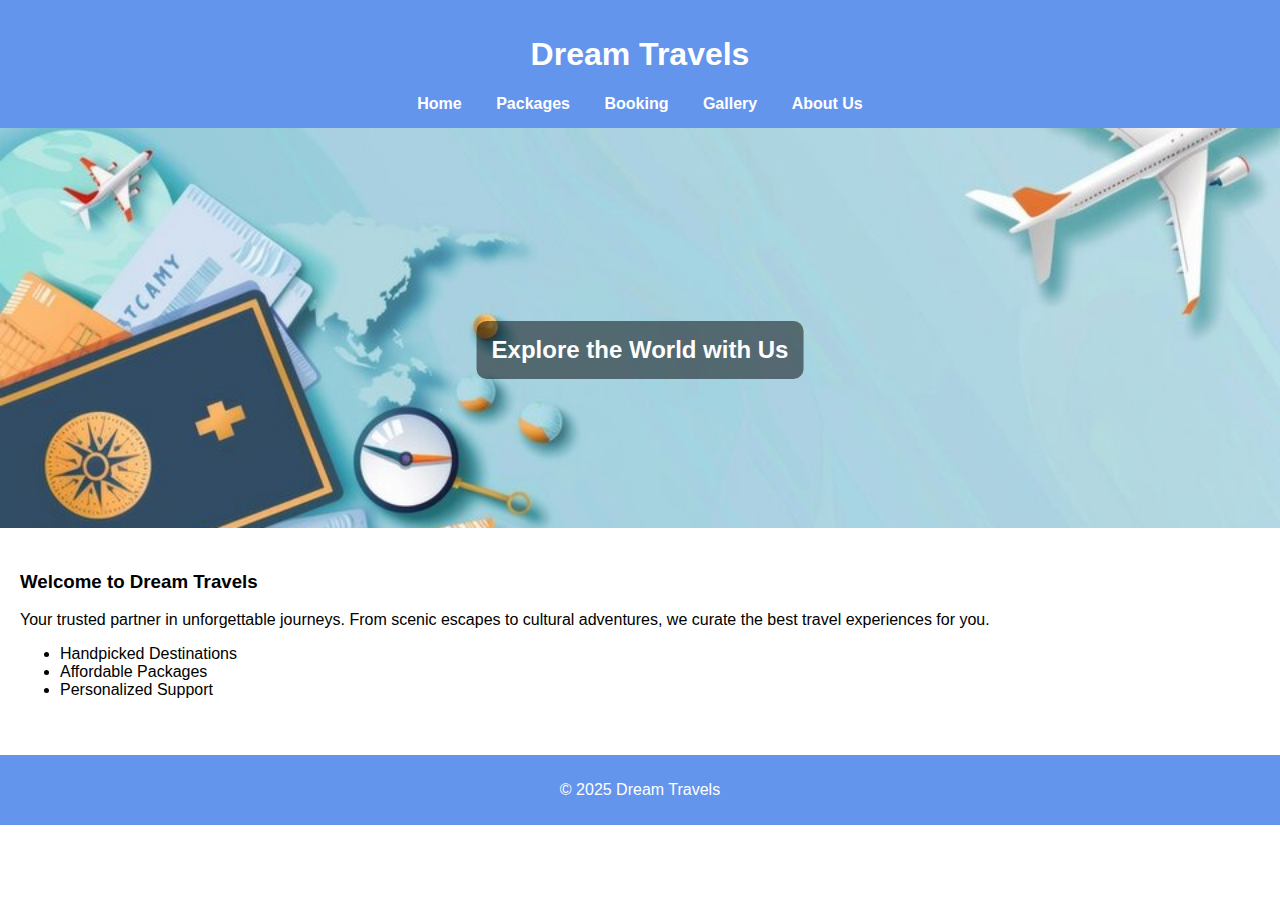
<file: Assignment 2/index.html>
<!DOCTYPE html>
<html lang="en">
<head>
  <meta charset="UTF-8">
  <title>Dream Travels - Home</title>
  <link rel="stylesheet" href="style.css">
</head>
<body>
  <header>
    <h1>Dream Travels</h1>
    <nav>
      <a href="index.html">Home</a>
      <a href="packages.html">Packages</a>
      <a href="booking.html">Booking</a>
      <a href="gallery.html">Gallery</a>
      <a href="about.html">About Us</a>
    </nav>
  </header>

  <section class="banner">
    <img src="banner.jpg" alt="Travel Banner">
    <h2>Explore the World with Us</h2>
  </section>

  <section class="intro">
    <h3>Welcome to Dream Travels</h3>
    <p>Your trusted partner in unforgettable journeys. From scenic escapes to cultural adventures, we curate the best travel experiences for you.</p>
    <ul>
      <li>Handpicked Destinations</li>
      <li>Affordable Packages</li>
      <li>Personalized Support</li>
    </ul>
  </section>

  <footer>
    <p>&copy; 2025 Dream Travels</p>
  </footer>
</body>
</html>
</file>
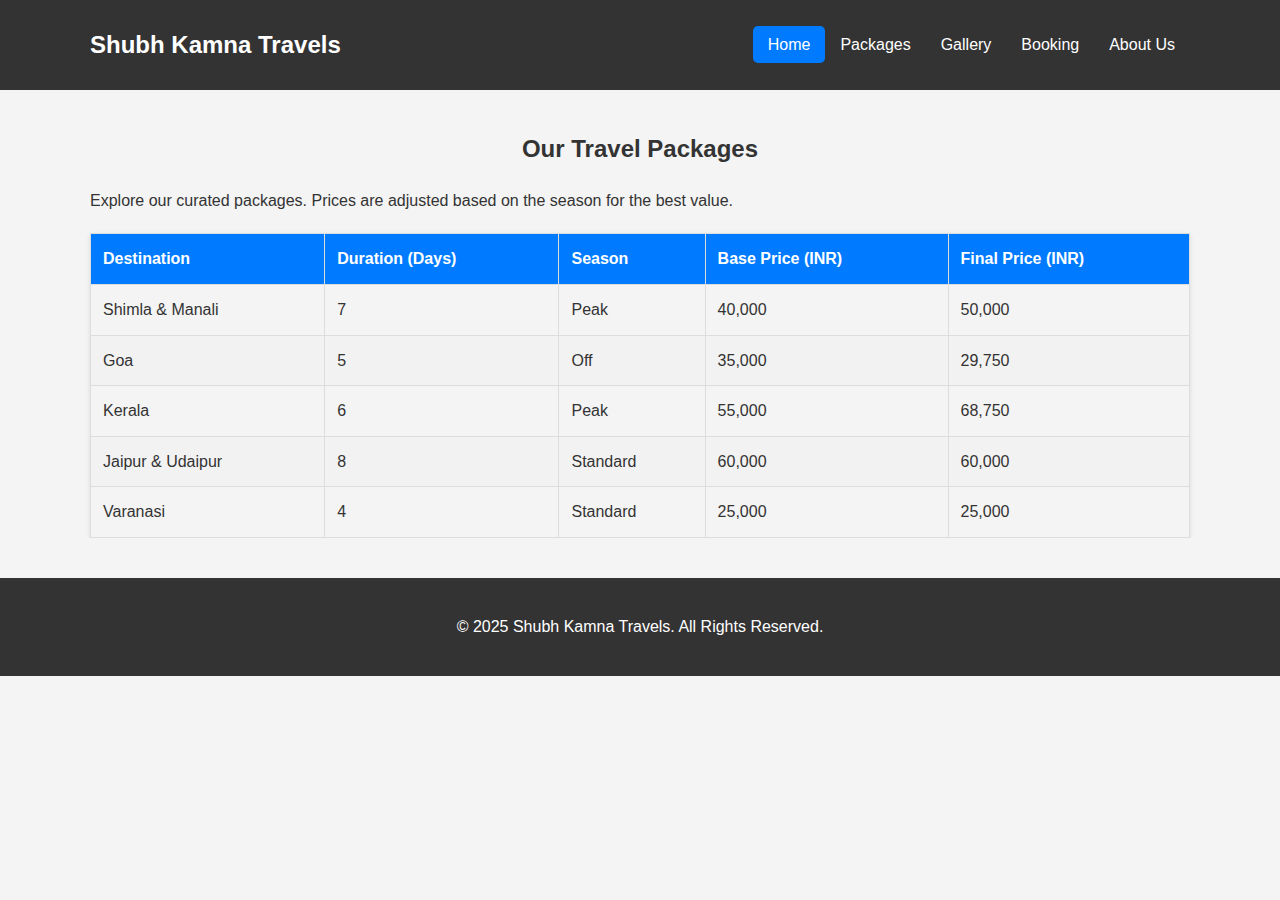
<file: Assignment 6/index.html>
<!DOCTYPE html>
<html lang="en">
<head>
    <meta charset="UTF-8">
    <meta name="viewport" content="width=device-width, initial-scale=1.0">
    <title>Packages - Shubh Kamna Travels</title>
    <link rel="stylesheet" href="style.css">
</head>
<body>

    <header>
        <nav>
            <a href="index.html" class="logo">Shubh Kamna Travels</a>
            <ul>
                <li><a href="index.html">Home</a></li>
                <li><a href="packages.html">Packages</a></li>
                <li><a href="gallery.html">Gallery</a></li>
                <li><a href="booking.html">Booking</a></li>
                <li><a href="about.html">About Us</a></li>
            </ul>
        </nav>
    </header>

    <main>
        <section class="container">
            <h2>Our Travel Packages</h2>
            <p>Explore our curated packages. Prices are adjusted based on the season for the best value.</p>
            
            <table class="packages-table">
                <thead>
                    <tr>
                        <th>Destination</th>
                        <th>Duration (Days)</th>
                        <th>Season</th>
                        <th>Base Price (INR)</th>
                        <th>Final Price (INR)</th>
                    </tr>
                </thead>
                <tbody id="packages-tbody">
                    </tbody>
            </table>
        </section>
    </main>

    <footer>
        <p>&copy; 2025 Shubh Kamna Travels. All Rights Reserved.</p>
    </footer>

    <script src="packages.js"></script>
    <script src="main.js"></script>
</body>
</html>
</file>
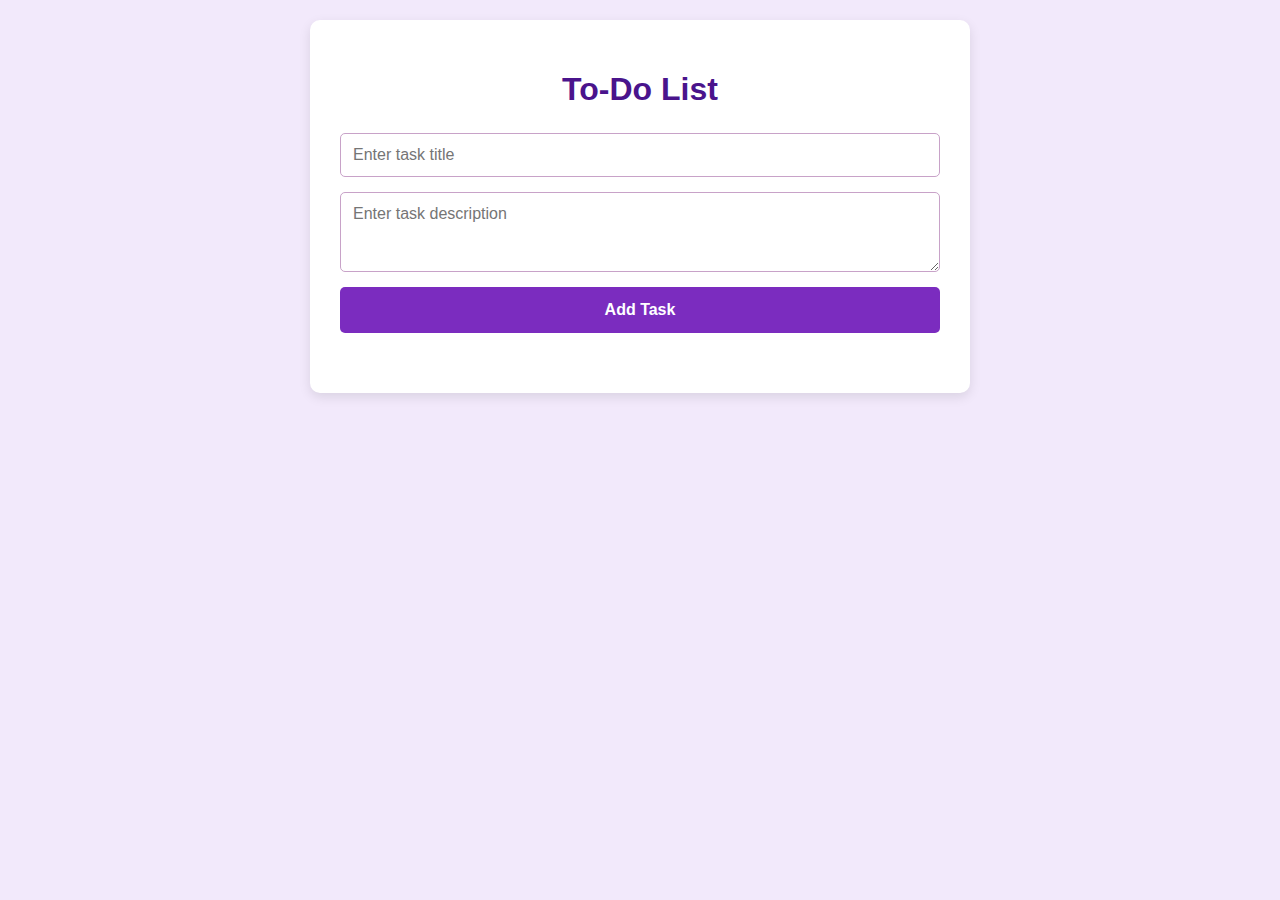
<file: Assignment 7/index.html>
<!DOCTYPE html>
<html lang="en">

<head>
    <meta charset="UTF-8">
    <meta name="viewport" content="width=device-width, initial-scale=1.0">
    <title>To-Do List</title>
    <link rel="stylesheet" href="style.css">
</head>

<body>

    <div class="container">
        <h1>To-Do List</h1>
        <form id="task-form">
            <input type="text" id="task-title" class="styled-input" placeholder="Enter task title" required>
            <textarea id="task-description" class="styled-input" placeholder="Enter task description"></textarea>
            <button type="submit" id="add-task-btn">Add Task</button>
        </form>
        <div id="task-list">
        </div>
    </div>

    <script src="script.js"></script>

</body>

</html>
</file>
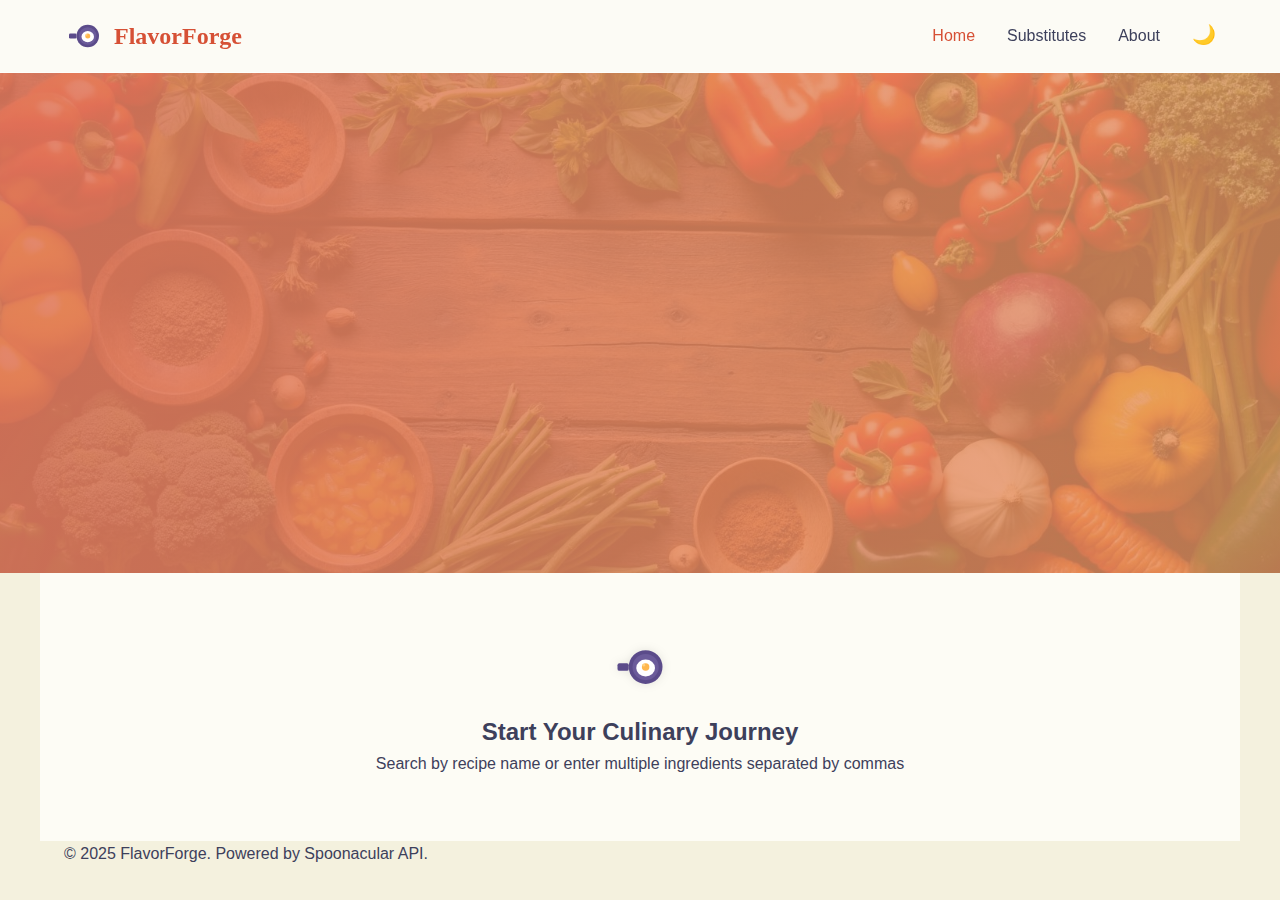
<file: FlavorForge/index.html>
<!DOCTYPE html>
<html lang="en">
<head>
    <meta charset="UTF-8">
    <meta name="viewport" content="width=device-width, initial-scale=1.0">
    <title>FlavorForge | Discover Delicious Recipes</title>
    
    <link rel="icon" type="image/svg+xml" href="assets/logo.svg?v=2">
    <link rel="shortcut icon" href="assets/logo.svg?v=2">
    
    <link rel="stylesheet" href="css/styles.css">
    </head>
<body>
    <header class="glass-header">
        
        <div class="container nav-container">
            <a href="index.html" class="logo">
                <img src="assets/logo.svg" alt="FlavorForge Logo" width="40" height="40">
                <span>FlavorForge</span>
            </a>
            <button class="mobile-toggle" aria-label="Toggle menu">
                <span class="bar"></span>
                <span class="bar"></span>
                <span class="bar"></span>
            </button>
            <nav id="main-nav">
                <ul class="nav-links">
                    <li><a href="index.html" class="active">Home</a></li>
                    <li><a href="substitutes.html">Substitutes</a></li>
                    <li><a href="about.html">About</a></li>
                    <li><button id="theme-toggle" aria-label="Toggle Dark Mode">🌙</button></li>
                </ul>
            </nav>
        </div>
    </header>

    <main id="main-content">
        <section class="hero hero-with-bg-image"> <div class="container hero-content">
                <h1 class="animate-fade-up">Discover Delicious Recipes</h1> <p class="animate-fade-up delay-1">Search thousands of recipes and find your next favorite meal.</p> <div class="search-tabs animate-fade-up delay-2">
                    <button class="tab-btn active" data-target="search-natural">Find Recipe</button>
                    <button class="tab-btn" data-target="search-pantry">By Ingredients</button>
                </div>

                <div class="search-container glass-card animate-fade-up delay-3">
                    <form id="search-natural" class="search-form active" action="search.html" method="GET">
                        <div class="input-group">
                            <input type="text" name="query" placeholder="Search recipes or ingredients (e.g., pasta OR paneer,tomato,onion)" required aria-label="Search recipes"> <button type="submit" class="btn-primary">Search</button>
                        </div>
                    </form>

                    <form id="search-pantry" class="search-form" action="search.html" method="GET">
                        <div class="input-group">
                            <input type="text" name="ingredients" placeholder="tomato, onion, cheese, basil" required aria-label="Enter ingredients separated by commas">
                            <button type="submit" class="btn-primary">Find Meals</button>
                        </div>
                        <small class="hint">Separate ingredients with commas</small>
                    </form>
                </div>
            </div>
            <div class="hero-bg-overlay"></div>
        </section>

        <section class="container favorites-section" id="favorites-preview" style="display:none;">
            <h2>Your Favorites</h2>
            <div class="grid-row" id="fav-grid"></div>
        </section>

        <section class="secondary-hero container text-center">
            <img src="assets/logo.svg" alt="FlavorForge Logo Icon" width="60" height="60" style="margin: 0 auto 1rem auto; display: block; filter: drop-shadow(0 0 5px rgba(0,0,0,0.1));">
            <h2>Start Your Culinary Journey</h2>
            <p>Search by recipe name or enter multiple ingredients separated by commas</p>
        </section>

    </main>

    <footer>
        <div class="container">
            <p>&copy; 2025 FlavorForge. Powered by Spoonacular API.</p>
        </div>
    </footer>

    <script type="module" src="js/config.js"></script>
    <script type="module" src="js/main.js"></script>
</body>
</html>
</file>
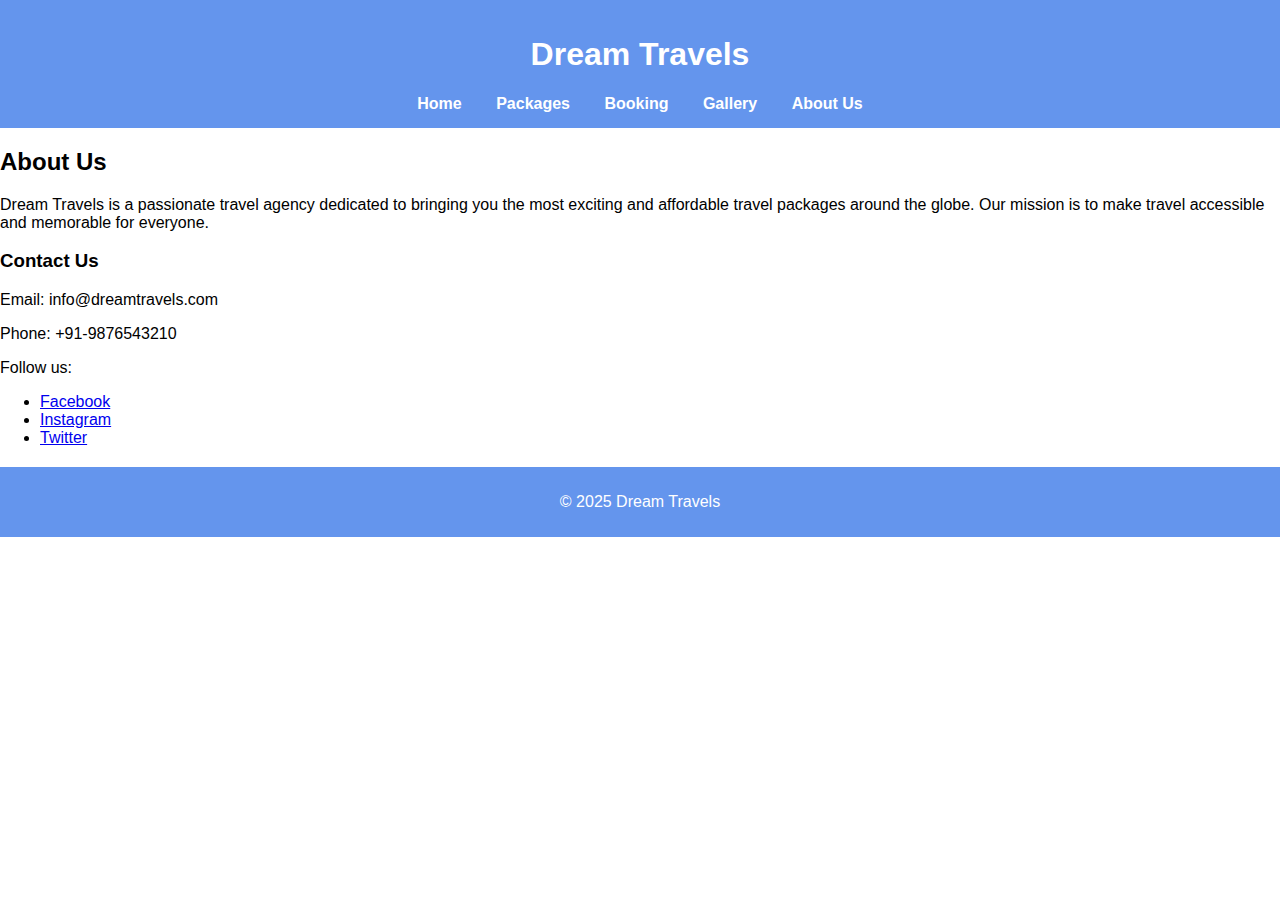
<file: Assignment 2/about.html>
<!DOCTYPE html>
<html lang="en">
<head>
  <meta charset="UTF-8">
  <title>Dream Travels - About Us</title>
  <link rel="stylesheet" href="style.css">
</head>
<body>
  <header>
    <h1>Dream Travels</h1>
    <nav>
      <a href="index.html">Home</a>
      <a href="packages.html">Packages</a>
      <a href="booking.html">Booking</a>
      <a href="gallery.html">Gallery</a>
      <a href="about.html">About Us</a>
    </nav>
  </header>

  <h2>About Us</h2>
  <p>Dream Travels is a passionate travel agency dedicated to bringing you the most exciting and affordable travel packages around the globe. Our mission is to make travel accessible and memorable for everyone.</p>

  <h3>Contact Us</h3>
  <p>Email: info@dreamtravels.com</p>
  <p>Phone: +91-9876543210</p>
  <p>Follow us:</p>
  <ul>
    <li><a href="#">Facebook</a></li>
    <li><a href="#">Instagram</a></li>
    <li><a href="#">Twitter</a></li>
  </ul>

  <footer>
    <p>&copy; 2025 Dream Travels</p>
  </footer>
</body>
</html>
</file>
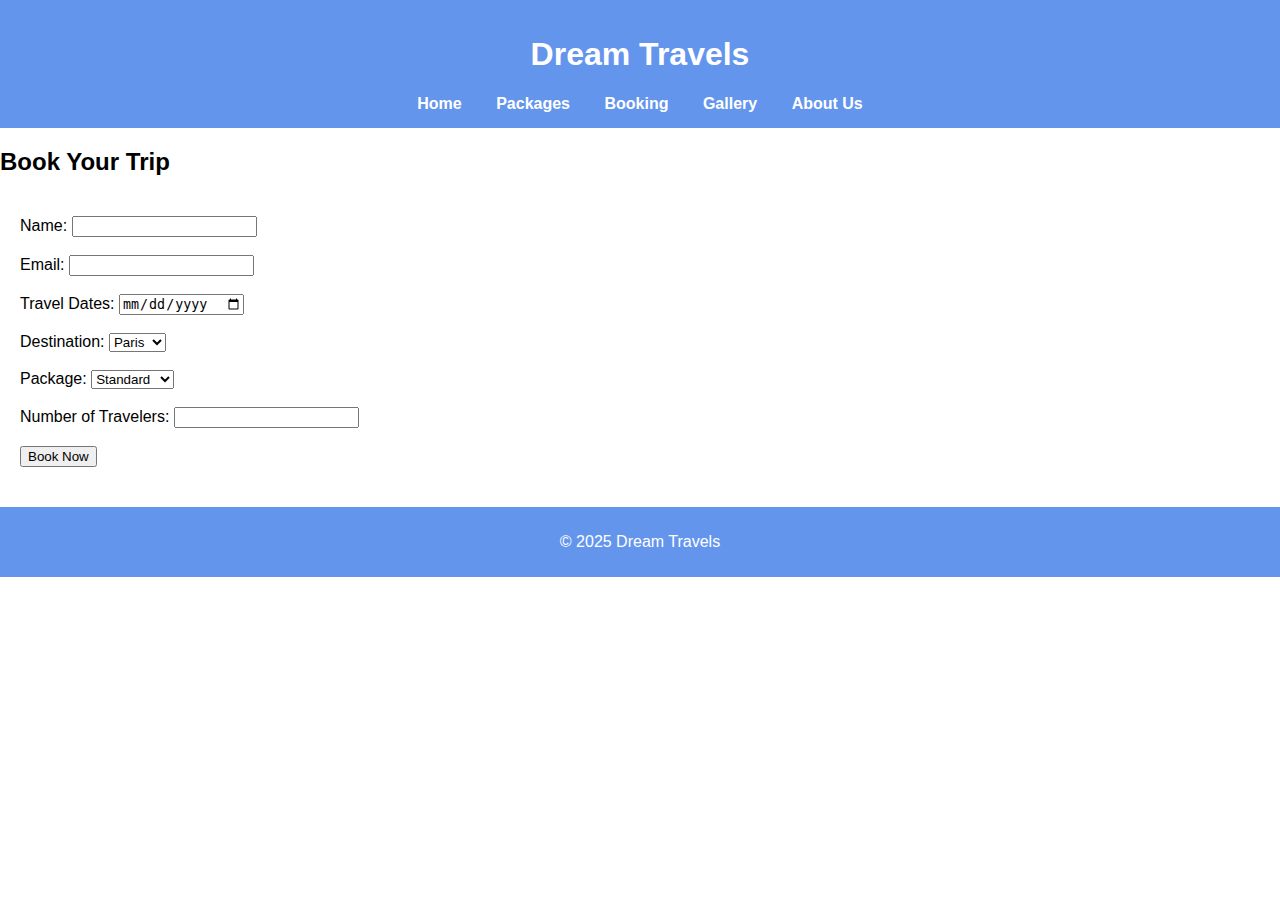
<file: Assignment 2/booking.html>
<!DOCTYPE html>
<html lang="en">
<head>
  <meta charset="UTF-8">
  <title>Dream Travels - Booking</title>
  <link rel="stylesheet" href="style.css">
</head>
<body>
  <header>
    <h1>Dream Travels</h1>
    <nav>
      <a href="index.html">Home</a>
      <a href="packages.html">Packages</a>
      <a href="booking.html">Booking</a>
      <a href="gallery.html">Gallery</a>
      <a href="about.html">About Us</a>
    </nav>
  </header>

  <h2>Book Your Trip</h2>
  <form>
    <label>Name: <input type="text" name="name" required></label><br><br>
    <label>Email: <input type="email" name="email" required></label><br><br>
    <label>Travel Dates: <input type="date" name="date"></label><br><br>
    <label>Destination:
      <select name="destination">
        <option>Paris</option>
        <option>Bali</option>
        <option>Dubai</option>
      </select>
    </label><br><br>
    <label>Package:
      <select name="package">
        <option>Standard</option>
        <option>Luxury</option>
        <option>Adventure</option>
      </select>
    </label><br><br>
    <label>Number of Travelers: <input type="number" name="travelers" min="1"></label><br><br>
    <input type="submit" value="Book Now">
  </form>

  <footer>
    <p>&copy; 2025 Dream Travels</p>
  </footer>
</body>
</html>
</file>
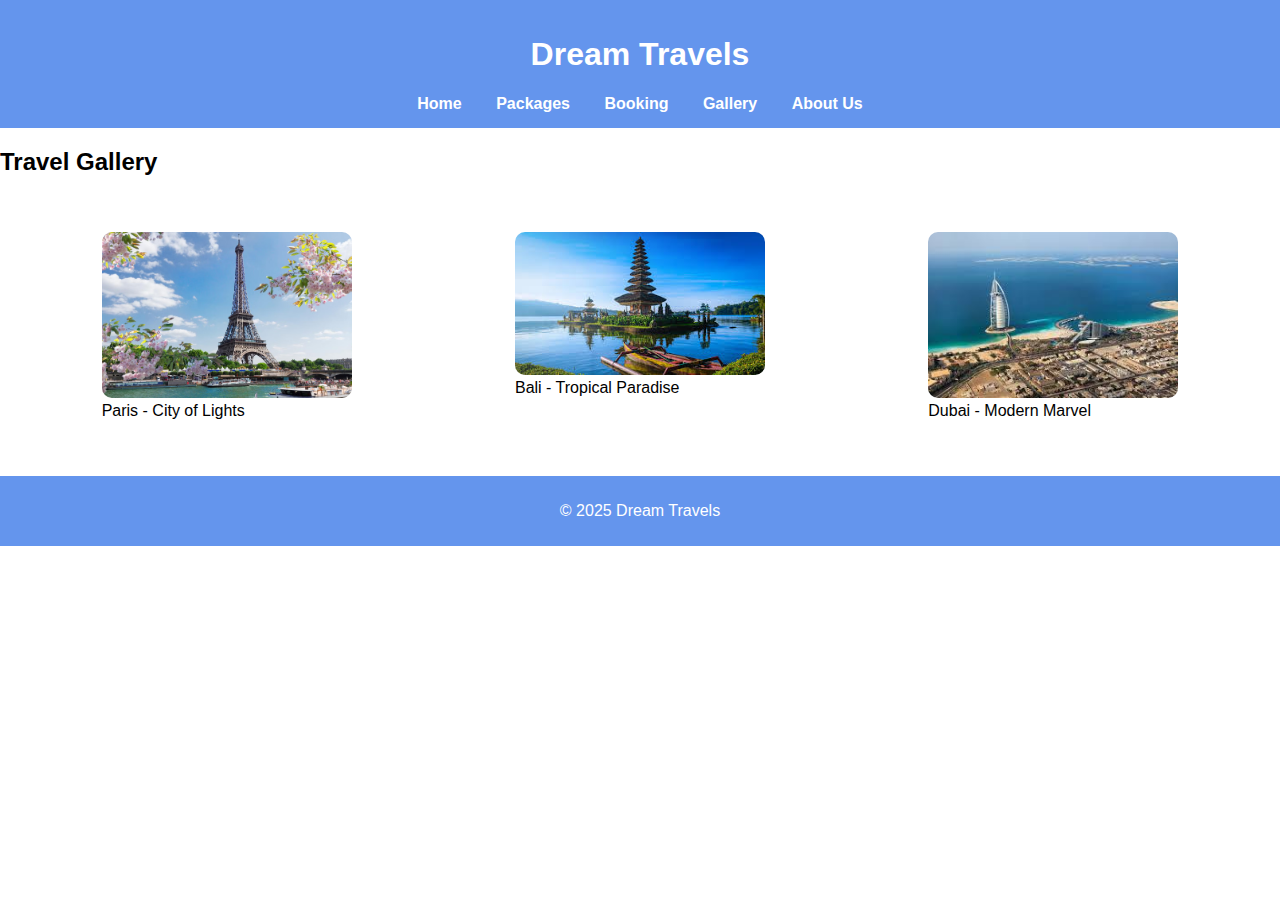
<file: Assignment 2/gallery.html>
<!DOCTYPE html>
<html lang="en">
<head>
  <meta charset="UTF-8">
  <title>Dream Travels - Gallery</title>
  <link rel="stylesheet" href="style.css">
</head>
<body>
  <header>
    <h1>Dream Travels</h1>
    <nav>
      <a href="index.html">Home</a>
      <a href="packages.html">Packages</a>
      <a href="booking.html">Booking</a>
      <a href="gallery.html">Gallery</a>
      <a href="about.html">About Us</a>
    </nav>
  </header>

  <h2>Travel Gallery</h2>
  <div class="gallery">
    <figure>
      <img src="paris.avif" alt="Paris">
      <figcaption>Paris - City of Lights</figcaption>
    </figure>
    <figure>
      <img src="bali.jfif" alt="Bali Beach">
      <figcaption>Bali - Tropical Paradise</figcaption>
    </figure>
    <figure>
      <img src="dubai.jfif" alt="Dubai Skyline">
      <figcaption>Dubai - Modern Marvel</figcaption>
    </figure>
  </div>

  <footer>
    <p>&copy; 2025 Dream Travels</p>
  </footer>
</body>
</html>
</file>
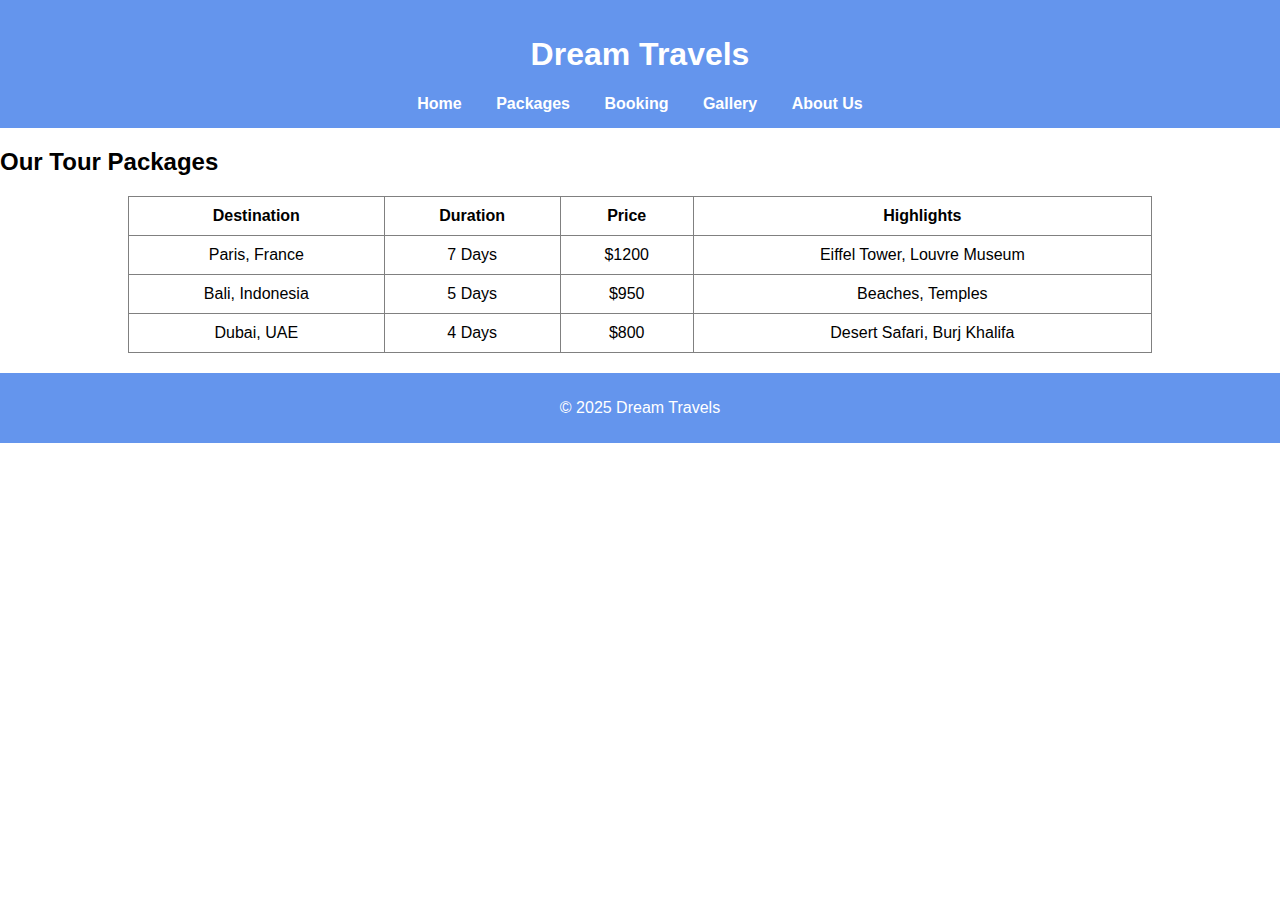
<file: Assignment 2/packages.html>
<!DOCTYPE html>
<html lang="en">
<head>
  <meta charset="UTF-8">
  <title>Dream Travels - Packages</title>
  <link rel="stylesheet" href="style.css">
</head>
<body>
  <header>
    <h1>Dream Travels</h1>
    <nav>
      <a href="index.html">Home</a>
      <a href="packages.html">Packages</a>
      <a href="booking.html">Booking</a>
      <a href="gallery.html">Gallery</a>
      <a href="about.html">About Us</a>
    </nav>
  </header>

  <h2>Our Tour Packages</h2>
  <table border="1">
    <tr>
      <th>Destination</th>
      <th>Duration</th>
      <th>Price</th>
      <th>Highlights</th>
    </tr>
    <tr>
      <td>Paris, France</td>
      <td>7 Days</td>
      <td>$1200</td>
      <td>Eiffel Tower, Louvre Museum</td>
    </tr>
    <tr>
      <td>Bali, Indonesia</td>
      <td>5 Days</td>
      <td>$950</td>
      <td>Beaches, Temples</td>
    </tr>
    <tr>
      <td>Dubai, UAE</td>
      <td>4 Days</td>
      <td>$800</td>
      <td>Desert Safari, Burj Khalifa</td>
    </tr>
  </table>

  <footer>
    <p>&copy; 2025 Dream Travels</p>
  </footer>
</body>
</html>
</file>
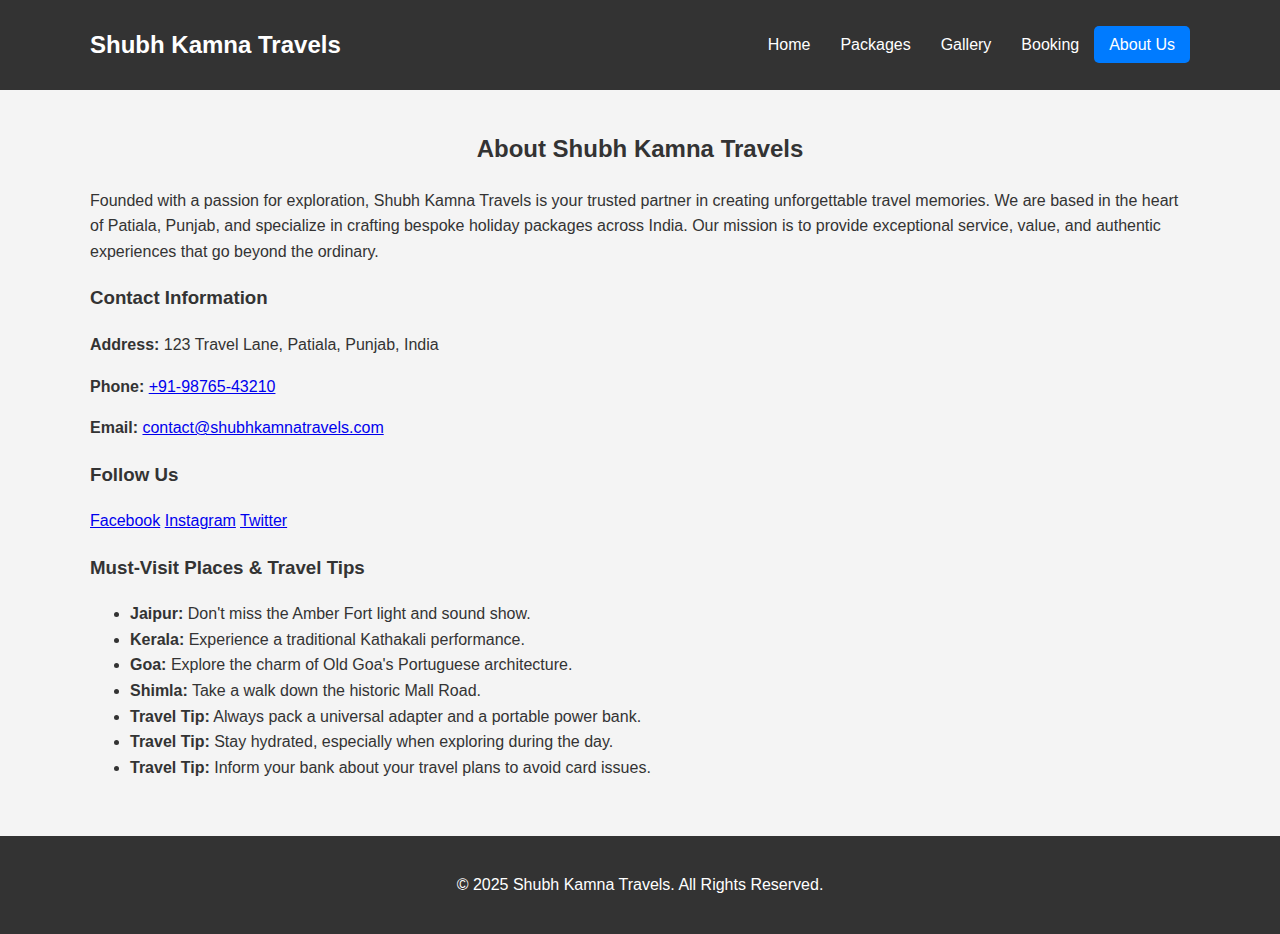
<file: Assignment 6/about.html>
<!DOCTYPE html>
<html lang="en">
<head>
    <meta charset="UTF-8">
    <meta name="viewport" content="width=device-width, initial-scale=1.0">
    <title>About Us - Shubh Kamna Travels</title>
    <link rel="stylesheet" href="style.css">
</head>
<body>

    <header>
        <nav>
            <a href="index.html" class="logo">Shubh Kamna Travels</a>
            <ul>
                <li><a href="index.html">Home</a></li>
                <li><a href="packages.html">Packages</a></li>
                <li><a href="gallery.html">Gallery</a></li>
                <li><a href="booking.html">Booking</a></li>
                <li><a href="about.html" class="active">About Us</a></li>
            </ul>
        </nav>
    </header>

    <main>
        <section class="container about-us-section">
            <div class="about-content">
                <h2>About Shubh Kamna Travels</h2>
                <p>
                    Founded with a passion for exploration, Shubh Kamna Travels is your trusted partner in creating unforgettable travel memories. We are based in the heart of Patiala, Punjab, and specialize in crafting bespoke holiday packages across India. Our mission is to provide exceptional service, value, and authentic experiences that go beyond the ordinary.
                </p>

                <h3>Contact Information</h3>
                <p><strong>Address:</strong> 123 Travel Lane, Patiala, Punjab, India</p>
                <p><strong>Phone:</strong> <a href="tel:+919876543210">+91-98765-43210</a></p>
                <p><strong>Email:</strong> <a href="mailto:contact@shubhkamnatravels.com">contact@shubhkamnatravels.com</a></p>

                <h3>Follow Us</h3>
                <div class="social-links">
                    <a href="#" target="_blank">Facebook</a>
                    <a href="#" target="_blank">Instagram</a>
                    <a href="#" target="_blank">Twitter</a>
                </div>
            </div>
            
            <div class="travel-tips">
                <h3>Must-Visit Places & Travel Tips</h3>
                <ul>
                    <li><strong>Jaipur:</strong> Don't miss the Amber Fort light and sound show.</li>
                    <li><strong>Kerala:</strong> Experience a traditional Kathakali performance.</li>
                    <li><strong>Goa:</strong> Explore the charm of Old Goa's Portuguese architecture.</li>
                    <li><strong>Shimla:</strong> Take a walk down the historic Mall Road.</li>
                    <li><strong>Travel Tip:</strong> Always pack a universal adapter and a portable power bank.</li>
                    <li><strong>Travel Tip:</strong> Stay hydrated, especially when exploring during the day.</li>
                    <li><strong>Travel Tip:</strong> Inform your bank about your travel plans to avoid card issues.</li>
                </ul>
            </div>
        </section>
    </main>

    <footer>
        <p>&copy; 2025 Shubh Kamna Travels. All Rights Reserved.</p>
    </footer>

</body>
</html>
</file>
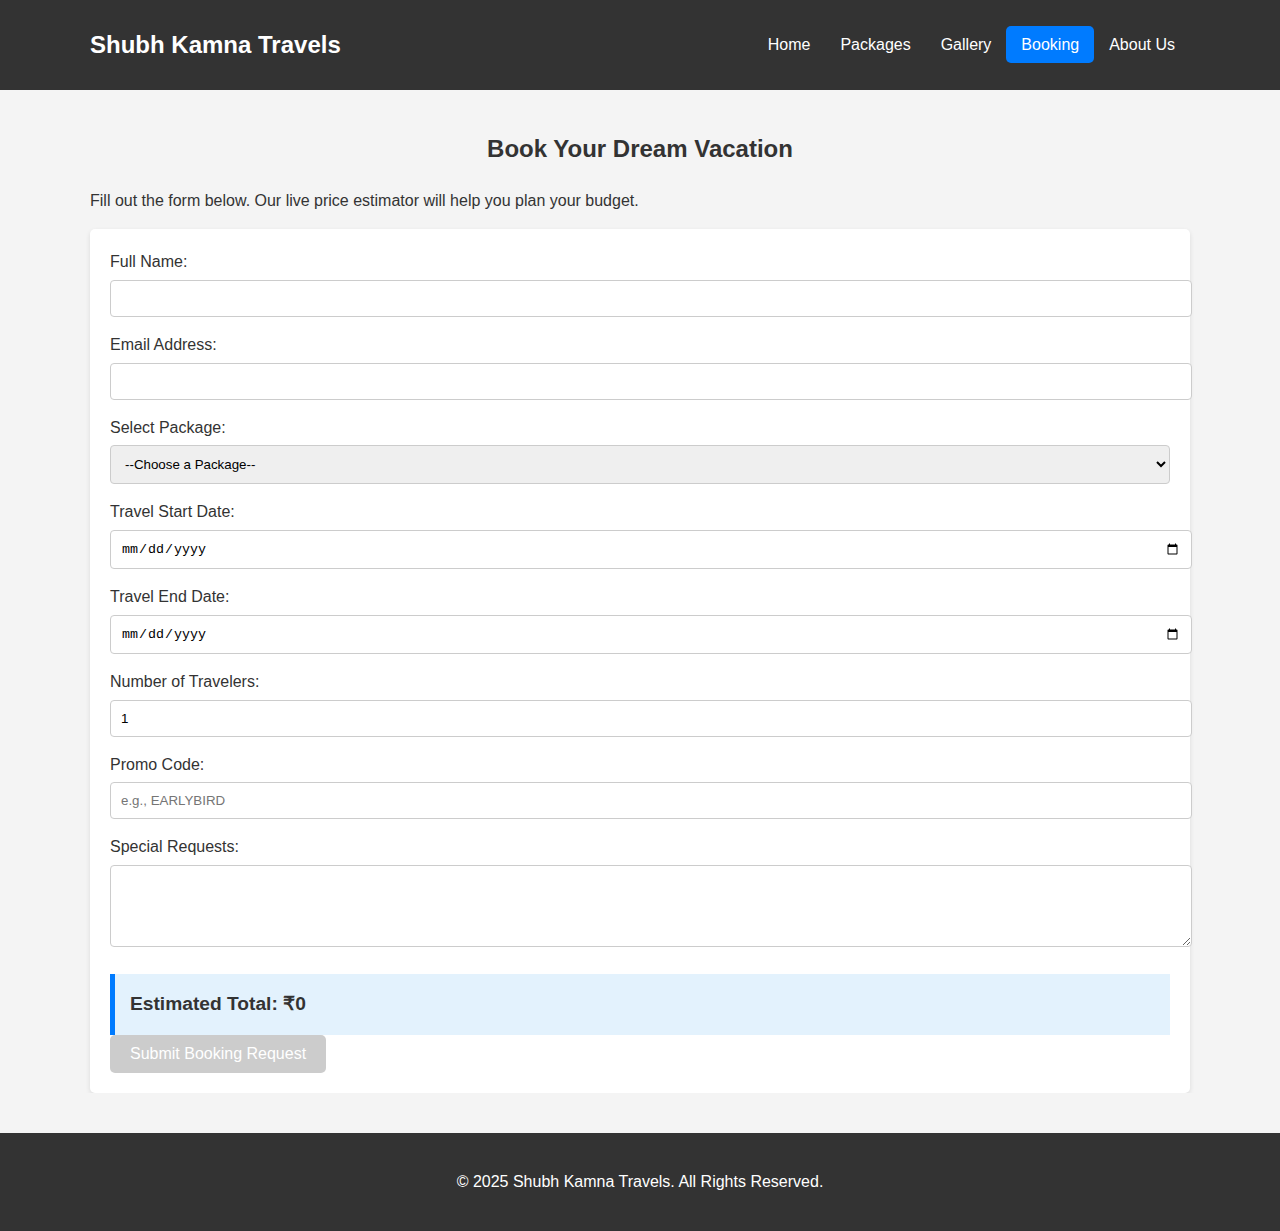
<file: Assignment 6/booking.html>
<!DOCTYPE html>
<html lang="en">
<head>
    <meta charset="UTF-8">
    <meta name="viewport" content="width=device-width, initial-scale=1.0">
    <title>Booking - Shubh Kamna Travels</title>
    <link rel="stylesheet" href="style.css">
</head>
<body>

    <header>
        <nav>
            <a href="index.html" class="logo">Shubh Kamna Travels</a>
            <ul>
                <li><a href="index.html">Home</a></li>
                <li><a href="packages.html">Packages</a></li>
                <li><a href="gallery.html">Gallery</a></li>
                <li><a href="booking.html">Booking</a></li>
                <li><a href="about.html">About Us</a></li>
            </ul>
        </nav>
    </header>

    <main>
        <section class="container">
            <h2>Book Your Dream Vacation</h2>
            <p>Fill out the form below. Our live price estimator will help you plan your budget.</p>
            
            <form class="booking-form" novalidate>
                <div class="form-group">
                    <label for="name">Full Name:</label>
                    <input type="text" id="name" name="name" required>
                </div>
                
                <div class="form-group">
                    <label for="email">Email Address:</label>
                    <input type="email" id="email" name="email" required>
                </div>
                
                <div class="form-group">
                    <label for="package">Select Package:</label>
                    <select id="package" name="package" required>
                        <option value="">--Choose a Package--</option>
                        <option value="4500">Himalayan Bliss (₹4,500/night)</option>
                        <option value="6000">Coastal Dreams (₹6,000/night)</option>
                        <option value="5500">Backwater Magic (₹5,500/night)</option>
                        <option value="5000">Royal Rajasthan (₹5,000/night)</option>
                    </select>
                </div>

                <div class="form-group">
                    <label for="start-date">Travel Start Date:</label>
                    <input type="date" id="start-date" name="start-date" required>
                </div>

                <div class="form-group">
                    <label for="end-date">Travel End Date:</label>
                    <input type="date" id="end-date" name="end-date" required>
                </div>
                
                <div class="form-group">
                    <label for="travelers">Number of Travelers:</label>
                    <input type="number" id="travelers" name="travelers" min="1" value="1" required>
                </div>

                <div class="form-group">
                    <label for="promo-code">Promo Code:</label>
                    <input type="text" id="promo-code" name="promo-code" placeholder="e.g., EARLYBIRD">
                </div>
                
                <div class="form-group">
                    <label for="requests">Special Requests:</label>
                    <textarea id="requests" name="requests" rows="4"></textarea>
                </div>

                <div id="price-estimator">
                    Estimated Total: ₹0
                </div>
                
                <button type="submit" id="submit-btn" class="btn" disabled>Submit Booking Request</button>
            </form>
        </section>
    </main>

    <footer>
        <p>&copy; 2025 Shubh Kamna Travels. All Rights Reserved.</p>
    </footer>

    <script src="booking.js"></script>
    <script src="main.js"></script>
</body>
</html>
</file>
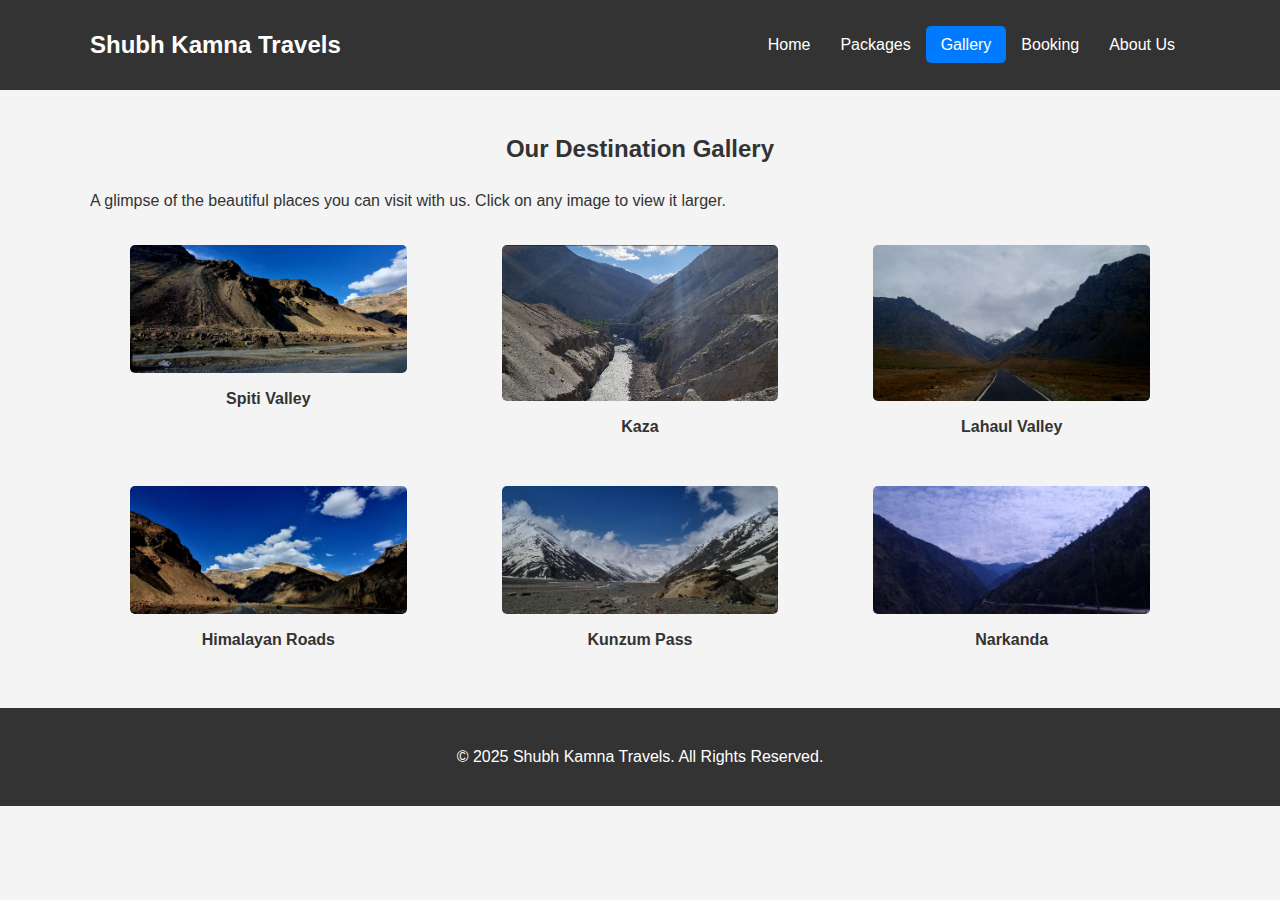
<file: Assignment 6/gallery.html>
<!DOCTYPE html>
<html lang="en">
<head>
    <meta charset="UTF-8">
    <meta name="viewport" content="width=device-width, initial-scale=1.0">
    <title>Gallery - Shubh Kamna Travels</title>
    <link rel="stylesheet" href="style.css">
</head>
<body>

    <header>
        <nav>
            <a href="index.html" class="logo">Shubh Kamna Travels</a>
            <ul>
                <li><a href="index.html">Home</a></li>
                <li><a href="packages.html">Packages</a></li>
                <li><a href="gallery.html">Gallery</a></li>
                <li><a href="booking.html">Booking</a></li>
                <li><a href="about.html">About Us</a></li>
            </ul>
        </nav>
    </header>

    <main>
        <section class="container">
            <h2>Our Destination Gallery</h2>
            <p>A glimpse of the beautiful places you can visit with us. Click on any image to view it larger.</p>
            
            <div class="gallery-grid">
                <figure class="gallery-item">
                    <img src="IMG-20250827-WA0005.jpg" alt="Spiti Valley" data-large="IMG-20250827-WA0005.jpg" data-caption="A serene road through Spiti Valley">
                    <figcaption>Spiti Valley</figcaption>
                </figure>
                <figure class="gallery-item">
                    <img src="IMG-20250827-WA0010.jpg" alt="Kaza" data-large="IMG-20250827-WA0010.jpg" data-caption="River flowing through the Kaza valley">
                    <figcaption>Kaza</figcaption>
                </figure>
                <figure class="gallery-item">
                    <img src="IMG-20250821-WA0005.jpg" alt="Lahaul Valley" data-large="IMG-20250821-WA0005.jpg" data-caption="Snow-capped peaks in Lahaul Valley">
                    <figcaption>Lahaul Valley</figcaption>
                </figure>
                <figure class="gallery-item">
                    <img src="IMG-20250827-WA0009.jpg" alt="Himalayan Road" data-large="IMG-20250827-WA0009.jpg" data-caption="Scenic drive in the Himalayas">
                    <figcaption>Himalayan Roads</figcaption>
                </figure>
                <figure class="gallery-item">
                    <img src="IMG-20250827-WA0006.jpg" alt="Kunzum Pass" data-large="IMG-20250827-WA0006.jpg" data-caption="The majestic Kunzum Pass in winter">
                    <figcaption>Kunzum Pass</figcaption>
                </figure>
                <figure class="gallery-item">
                    <img src="IMG-20250827-WA0008.jpg" alt="Narkanda" data-large="IMG-20250827-WA0008.jpg" data-caption="Lush green mountains of Narkanda">
                    <figcaption>Narkanda</figcaption>
                </figure>
            </div>
        </section>
    </main>
    
    <div id="galleryModal" class="modal">
        <span class="modal-close">&times;</span>
        <img class="modal-content" id="modalImage">
        <div id="modalCaption" class="modal-caption"></div>
    </div>

    <footer>
        <p>&copy; 2025 Shubh Kamna Travels. All Rights Reserved.</p>
    </footer>

    <script src="gallery.js"></script>
    <script src="main.js"></script>
</body>
</html>
</file>
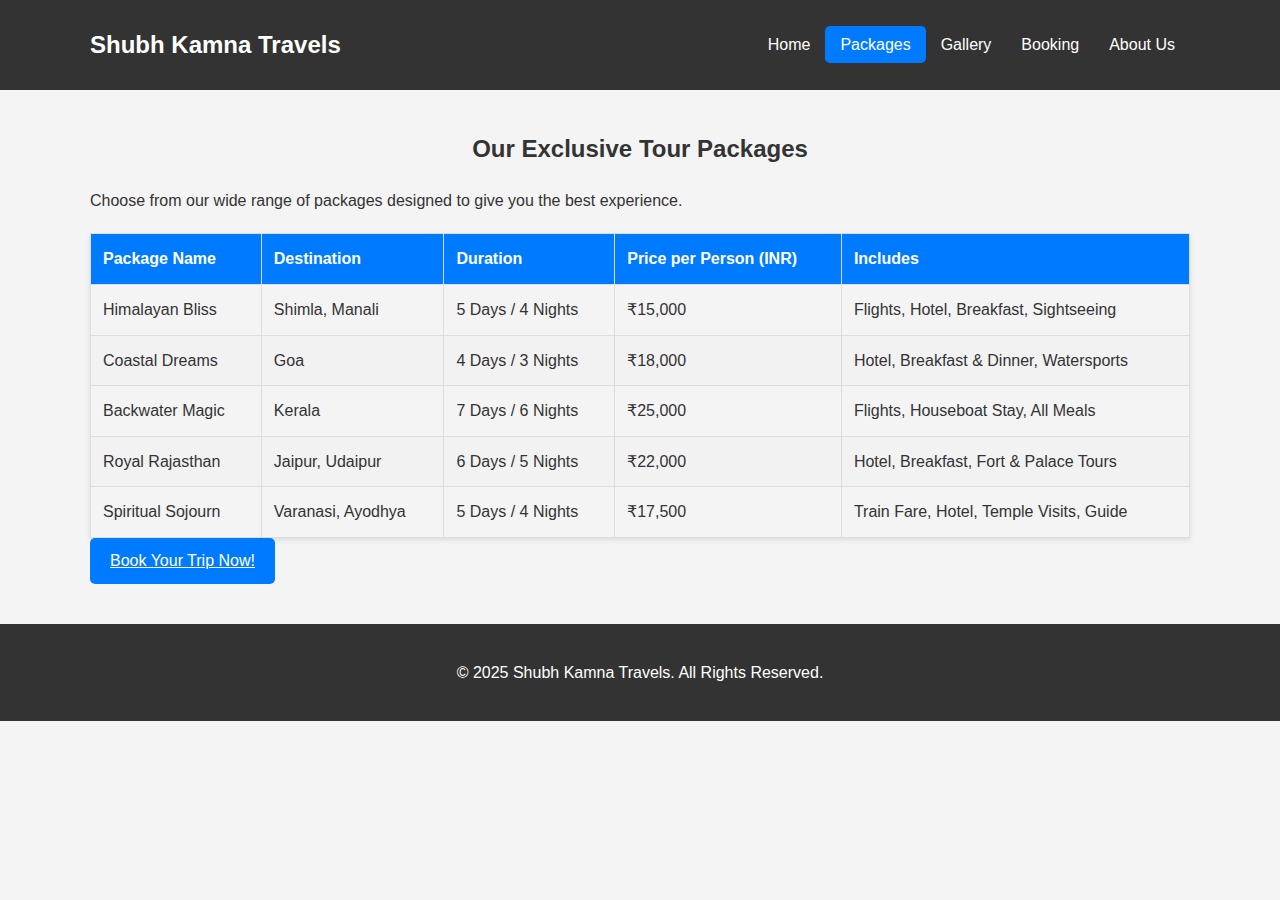
<file: Assignment 6/packages.html>
<!DOCTYPE html>
<html lang="en">
<head>
    <meta charset="UTF-8">
    <meta name="viewport" content="width=device-width, initial-scale=1.0">
    <title>Tour Packages - Shubh Kamna Travels</title>
    <link rel="stylesheet" href="style.css">
</head>
<body>

    <header>
        <nav>
            <a href="index.html" class="logo">Shubh Kamna Travels</a>
            <ul>
                <li><a href="index.html">Home</a></li>
                <li><a href="packages.html" class="active">Packages</a></li>
                <li><a href="gallery.html">Gallery</a></li>
                <li><a href="booking.html">Booking</a></li>
                <li><a href="about.html">About Us</a></li>
            </ul>
        </nav>
    </header>

    <main>
        <section class="container">
            <h2>Our Exclusive Tour Packages</h2>
            <p>Choose from our wide range of packages designed to give you the best experience.</p>
            
            <table class="packages-table">
                <thead>
                    <tr>
                        <th>Package Name</th>
                        <th>Destination</th>
                        <th>Duration</th>
                        <th>Price per Person (INR)</th>
                        <th>Includes</th>
                    </tr>
                </thead>
                <tbody>
                    <tr>
                        <td>Himalayan Bliss</td>
                        <td>Shimla, Manali</td>
                        <td>5 Days / 4 Nights</td>
                        <td>₹15,000</td>
                        <td>Flights, Hotel, Breakfast, Sightseeing</td>
                    </tr>
                    <tr>
                        <td>Coastal Dreams</td>
                        <td>Goa</td>
                        <td>4 Days / 3 Nights</td>
                        <td>₹18,000</td>
                        <td>Hotel, Breakfast & Dinner, Watersports</td>
                    </tr>
                    <tr>
                        <td>Backwater Magic</td>
                        <td>Kerala</td>
                        <td>7 Days / 6 Nights</td>
                        <td>₹25,000</td>
                        <td>Flights, Houseboat Stay, All Meals</td>
                    </tr>
                    <tr>
                        <td>Royal Rajasthan</td>
                        <td>Jaipur, Udaipur</td>
                        <td>6 Days / 5 Nights</td>
                        <td>₹22,000</td>
                        <td>Hotel, Breakfast, Fort & Palace Tours</td>
                    </tr>
                     <tr>
                        <td>Spiritual Sojourn</td>
                        <td>Varanasi, Ayodhya</td>
                        <td>5 Days / 4 Nights</td>
                        <td>₹17,500</td>
                        <td>Train Fare, Hotel, Temple Visits, Guide</td>
                    </tr>
                </tbody>
            </table>
            
            <div class="cta-center">
                <a href="booking.html" class="btn">Book Your Trip Now!</a>
            </div>
        </section>
    </main>

    <footer>
        <p>&copy; 2025 Shubh Kamna Travels. All Rights Reserved.</p>
    </footer>

</body>
</html>
</file>
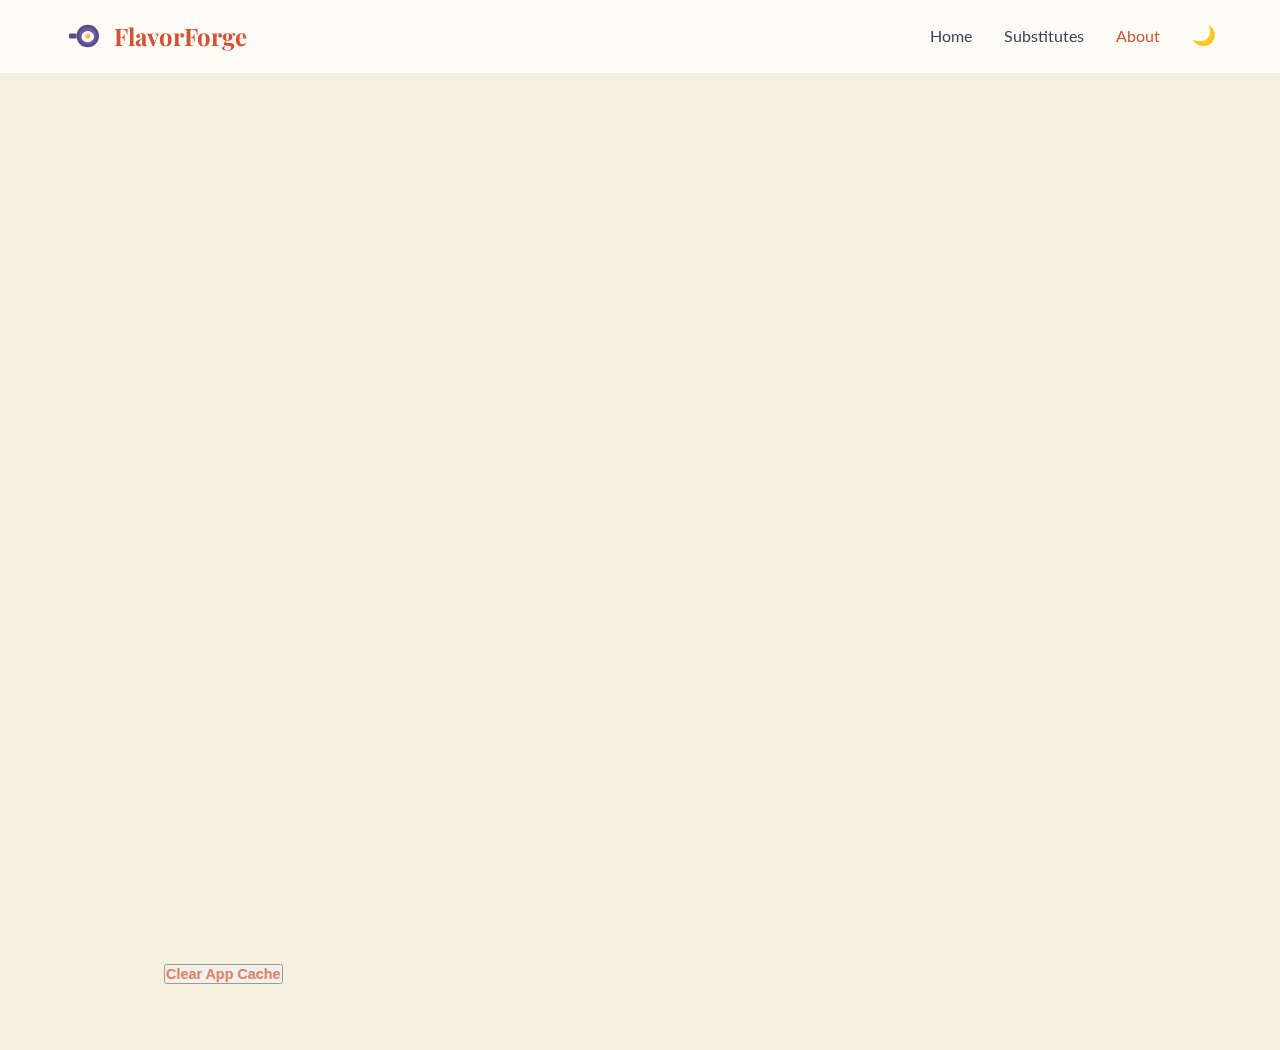
<file: FlavorForge/about.html>
<!DOCTYPE html>
<html lang="en">
<head>
    <meta charset="UTF-8">
    <meta name="viewport" content="width=device-width, initial-scale=1.0">
    <title>About | FlavorForge</title>
    <link rel="stylesheet" href="css/styles.css">
    <link rel="icon" type="image/svg+xml" href="assets/logo.svg?v=3">
    <link rel="shortcut icon" href="assets/logo.svg?v=3">
    <link href="https://fonts.googleapis.com/css2?family=Playfair+Display:wght@600;700&family=Lato:wght@400;700&display=swap" rel="stylesheet">
</head>
<body>
    <header class="glass-header">
        <div class="container nav-container">
            <a href="index.html" class="logo">
                <img src="assets/logo.svg" alt="FlavorForge Logo">
                <span>FlavorForge</span>
            </a>
            <nav>
                <ul class="nav-links">
                    <li><a href="index.html">Home</a></li>
                    <li><a href="substitutes.html">Substitutes</a></li>
                    <li><a href="about.html" class="active">About</a></li>
                    <li><button id="theme-toggle">🌙</button></li>
                </ul>
            </nav>
        </div>
    </header>

    <main id="main-content">
        <section class="about-hero">
            <h1 class="animate-fade-up">About FlavorForge</h1>
            <p class="animate-fade-up delay-1">Your ultimate companion for discovering delicious recipes</p>
        </section>

        <section class="container about-container">
            
            <div class="glass-card about-card animate-fade-up delay-2">
                <h2>What is FlavorForge?</h2>
                <p>FlavorForge is a modern, user-friendly web application designed to help you discover amazing recipes based on ingredients you have or dishes you're craving. Whether you're a seasoned chef or just starting your culinary journey, FlavorForge makes it easy to find the perfect recipe.</p>
                <p style="margin-top: 1rem;">Built with modern web technologies and powered by the comprehensive Spoonacular API, we provide access to thousands of recipes with detailed instructions, ingredient lists, and nutritional information.</p>
            </div>

            <div class="glass-card about-card animate-fade-up delay-3">
                <h2>Key Features</h2>
                <div class="features-grid">
                    <div class="feature-item">
                        <span class="check-icon">✓</span>
                        <span>Ingredient-based recipe search</span>
                    </div>
                    <div class="feature-item">
                        <span class="check-icon">✓</span>
                        <span>Multi-ingredient search support</span>
                    </div>
                    <div class="feature-item">
                        <span class="check-icon">✓</span>
                        <span>Dark mode toggle</span>
                    </div>
                    <div class="feature-item">
                        <span class="check-icon">✓</span>
                        <span>Responsive design for all devices</span>
                    </div>
                    <div class="feature-item">
                        <span class="check-icon">✓</span>
                        <span>Save favorite recipes</span>
                    </div>
                    <div class="feature-item">
                        <span class="check-icon">✓</span>
                        <span>Detailed cooking instructions</span>
                    </div>
                    <div class="feature-item">
                        <span class="check-icon">✓</span>
                        <span>Nutrition information</span>
                    </div>
                    <div class="feature-item">
                        <span class="check-icon">✓</span>
                        <span>Powered by Spoonacular API</span>
                    </div>
                </div>
            </div>

            <div class="text-center" style="margin-top: 2rem; opacity: 0.7;">
                <button id="clear-cache-btn" class="btn-text" style="font-size: 0.9rem;">Clear App Cache</button>
                <span id="cache-msg" style="margin-left: 10px; font-size: 0.9rem;"></span>
            </div>

        </section>
    </main>

    <script type="module" src="js/config.js"></script>
    <script type="module" src="js/main.js"></script>
    <script>
        // Inline script for the cache button
        document.getElementById('clear-cache-btn').addEventListener('click', () => {
            localStorage.clear();
            document.getElementById('cache-msg').textContent = "Cache cleared!";
            setTimeout(() => document.getElementById('cache-msg').textContent = "", 2000);
        });
    </script>
</body>
</html>
</file>
<file: Assignment 2/style.css>
body {
  font-family: Arial, sans-serif;
  margin: 0;
  padding: 0;
}

header {
  background: cornflowerblue;
  color: white;
  padding: 15px;
  text-align: center;
}

nav a {
  color: white;
  margin: 0 15px;
  text-decoration: none;
  font-weight: bold;
}

nav a:hover {
  text-decoration: underline;
}

.banner {
  position: relative;
  text-align: center;
  color: white;
}

.banner img {
  width: 100%;
  height: 400px;
  object-fit: cover;
}

.banner h2 {
  position: absolute;
  top: 50%;
  left: 50%;
  transform: translate(-50%, -50%);
  background: rgba(0,0,0,0.5);
  padding: 15px;
  border-radius: 10px;
}

.intro, .gallery, table, form {
  padding: 20px;
}

table {
  width: 80%;
  margin: auto;
  border-collapse: collapse;
}

table th, table td {
  padding: 10px;
  text-align: center;
}

.gallery {
  display: flex;
  justify-content: space-around;
}

.gallery img {
  width: 250px;
  border-radius: 10px;
}

footer {
  background: cornflowerblue;
  color: white;
  text-align: center;
  padding: 10px;
  margin-top: 20px;
}
</file>
<file: Assignment 6/style.css>
/* General Body Styles */
body {
    font-family: Arial, sans-serif;
    margin: 0;
    line-height: 1.6;
    background-color: #f4f4f4;
    color: #333;
}

.container {
    max-width: 1100px;
    margin: auto;
    overflow: auto;
    padding: 0 20px;
}

/* Header and Navigation */
header {
    background: #333;
    color: #fff;
    padding: 1rem 0;
    position: sticky;
    top: 0;
    z-index: 1000;
}

nav {
    display: flex;
    justify-content: space-between;
    align-items: center;
    max-width: 1100px;
    margin: auto;
    padding: 0 20px;
}

nav .logo {
    color: #fff;
    text-decoration: none;
    font-size: 1.5rem;
    font-weight: bold;
}

nav ul {
    list-style: none;
    display: flex;
    padding: 0;
}

nav ul li a {
    color: #fff;
    text-decoration: none;
    padding: 10px 15px;
    transition: background-color 0.3s;
}

nav ul li a:hover {
    background-color: #555;
    border-radius: 5px;
}

/* Style for the active navigation link, applied by JavaScript */
nav ul li a.active {
    background-color: #007BFF;
    color: #fff;
    border-radius: 5px;
}

/* Main Content */
main {
    padding: 20px 0;
}

h2 {
    text-align: center;
    margin-bottom: 20px;
}

/* Packages Table */
.packages-table {
    width: 100%;
    border-collapse: collapse;
    margin-top: 20px;
    box-shadow: 0 2px 5px rgba(0,0,0,0.1);
}

.packages-table th, .packages-table td {
    border: 1px solid #ddd;
    padding: 12px;
    text-align: left;
}

.packages-table th {
    background-color: #007BFF;
    color: white;
}

.packages-table tbody tr:nth-child(even) {
    background-color: #f2f2f2;
}

/* Booking Form & Price Estimator */
.booking-form {
    background: #fff;
    padding: 20px;
    border-radius: 5px;
    box-shadow: 0 2px 5px rgba(0,0,0,0.1);
}

.form-group {
    margin-bottom: 15px;
}

.form-group label {
    display: block;
    margin-bottom: 5px;
}

.form-group input, .form-group select, .form-group textarea {
    width: 100%;
    padding: 10px;
    border: 1px solid #ccc;
    border-radius: 4px;
}

.btn {
    display: inline-block;
    background: #007BFF;
    color: #fff;
    padding: 10px 20px;
    border: none;
    cursor: pointer;
    border-radius: 5px;
    font-size: 1rem;
}

.btn:disabled {
    background: #ccc;
    cursor: not-allowed;
}

#price-estimator {
    margin-top: 20px;
    padding: 15px;
    background-color: #e3f2fd;
    border-left: 5px solid #007BFF;
    font-size: 1.2rem;
    font-weight: bold;
}

/* Gallery and Modal */
.gallery-grid {
    display: grid;
    grid-template-columns: repeat(auto-fit, minmax(300px, 1fr));
    gap: 15px;
}

.gallery-item img {
    width: 100%;
    height: auto;
    border-radius: 5px;
    cursor: pointer;
    transition: transform 0.3s, box-shadow 0.3s;
}

.gallery-item img:hover {
    transform: scale(1.05);
    box-shadow: 0 5px 15px rgba(0,0,0,0.2);
}

.gallery-item figcaption {
    text-align: center;
    font-weight: bold;
    margin-top: 5px;
}

/* Modal styles (hidden by default) */
.modal {
    display: none; /* Changed by JS */
    position: fixed;
    z-index: 2000;
    left: 0;
    top: 0;
    width: 100%;
    height: 100%;
    overflow: auto;
    background-color: rgba(0,0,0,0.85);
}

.modal-content {
    margin: 5% auto;
    display: block;
    max-width: 80%;
    max-height: 80vh;
}

.modal-caption {
    margin: auto;
    display: block;
    width: 80%;
    max-width: 700px;
    text-align: center;
    color: #ccc;
    padding: 10px 0;
    font-size: 1.2rem;
}

.modal-close {
    position: absolute;
    top: 15px;
    right: 35px;
    color: #f1f1f1;
    font-size: 40px;
    font-weight: bold;
    transition: 0.3s;
    cursor: pointer;
}

.modal-close:hover,
.modal-close:focus {
    color: #bbb;
}

/* Footer */
footer {
    text-align: center;
    padding: 20px;
    background: #333;
    color: #fff;
    margin-top: 20px;
}
</file>
<file: Assignment 7/style.css>
body {
  font-family: -apple-system, BlinkMacSystemFont, "Segoe UI", Roboto, Helvetica,
    Arial, sans-serif;
  background-color: #f2e9fb; 
  margin: 0;
  padding: 20px;
  display: flex;
  justify-content: center;
}

.container {
  width: 100%;
  max-width: 600px;
  background-color: #ffffff; 
  padding: 30px;
  border-radius: 10px;
  box-shadow: 0 4px 12px rgba(0, 0, 0, 0.1);
}

h1 {
  text-align: center;
  color: #4a148c; 
  margin-bottom: 25px;
}

#task-form {
  display: flex;
  flex-direction: column;
  gap: 15px;
  margin-bottom: 30px;
}

.styled-input {
  width: 100%;
  padding: 12px;
  border: 1px solid #c8a2c8; 
  border-radius: 5px;
  font-size: 16px;
  box-sizing: border-box;
  font-family: inherit;
}

textarea.styled-input {
  resize: vertical;
  min-height: 80px;
}

#add-task-btn {
  background-color: #7b2cbf; 
  color: white;
  border: none;
  padding: 14px;
  border-radius: 5px;
  cursor: pointer;
  font-size: 16px;
  font-weight: bold;
  transition: background-color 0.2s;
}

#add-task-btn:hover {
  background-color: #5a189a; 
}

.task {
  background-color: #f6f0fa; 
  padding: 20px;
  border: 1px solid #e0c3fc; 
  border-radius: 8px;
  margin-bottom: 15px;
  display: flex;
  flex-direction: column;
  gap: 10px;
}

.task-content h3,
.task-content p {
  margin: 0;
  word-wrap: break-word;
}

.task-content h3 {
  font-size: 1.2em;
  color: #4a148c;
}

.task-content p {
  color: #6a4c93;
  line-height: 1.5;
}

.completed {
  text-decoration: line-through;
  color: #a78ccf !important;
}

.task-actions {
  display: flex;
  gap: 10px;
  margin-top: 15px;
}

.task-actions button {
  border: none;
  padding: 8px 12px;
  border-radius: 5px;
  cursor: pointer;
  font-size: 14px;
  transition: opacity 0.2s;
}

.task-actions button:hover {
  opacity: 0.85;
}

.complete-btn {
  background-color: #5bc0be; 
  color: white;
}

.edit-btn {
  background-color: #ffd166; 
  color: #333;
}

.delete-btn {
  background-color: #ef476f; 
  color: white;
}
</file>
<file: FlavorForge/css/styles.css>
:root {
    --color-primary: #d65035;      
    --color-primary-dark: #a43f2e; 
    
   
    --hero-bg: url('../assets/hero-bg.jpg'); 
    --color-bg: #F4F1DE;           
    --color-bg-alt: #FDFCF5;
    --color-secondary: #F2CC8F;    
    --color-accent: #81B29A;       
    --color-text: #3D405B;         
    --color-text-light: #6d6f7c;
    --color-white: #ffffff;
    
   
    --glass-bg: rgba(255, 255, 255, 0.7);
    --glass-border: rgba(255, 255, 255, 0.6);
    --glass-shadow: 0 8px 32px 0 rgba(31, 38, 135, 0.1);
    --radius-sm: 8px;
    --radius-md: 14px;
    --radius-lg: 24px;
    --container-width: 1200px;
    --font-display: 'Playfair Display', serif;
    --font-body: 'Lato', sans-serif;
}

[data-theme="dark"] {
    --color-bg: #2b2d42;
    --color-bg-alt: #232536;
    --color-text: #edf2f4;
    --color-text-light: #b0b3c6;
    --glass-bg: rgba(30, 30, 40, 0.7);
    --glass-border: rgba(255, 255, 255, 0.1);
    --glass-shadow: 0 8px 32px 0 rgba(0, 0, 0, 0.3);
}

* { box-sizing: border-box; margin: 0; padding: 0; }

body {
    font-family: var(--font-body);
    background-color: var(--color-bg);
    color: var(--color-text);
    line-height: 1.6;
    transition: background-color 0.3s ease, color 0.3s ease;
}

img { max-width: 100%; height: auto; display: block; }
a { text-decoration: none; color: inherit; }

.container {
    max-width: var(--container-width);
    margin: 0 auto;
    padding: 0 1.5rem;
}
.hidden { display: none !important; }

.btn-primary {
    background-color: var(--color-primary);
    color: white;
    border: none;
    padding: 0.8rem 1.5rem;
    border-radius: var(--radius-sm);
    font-weight: 700;
    cursor: pointer;
    transition: transform 0.2s, background-color 0.2s;
}
.btn-primary:hover {
    background-color: var(--color-primary-dark);
    transform: translateY(-2px);
}
.btn-outline {
    background: transparent;
    border: 2px solid var(--color-primary);
    color: var(--color-primary);
    padding: 0.6rem 1.2rem;
    border-radius: var(--radius-sm);
    cursor: pointer;
}
.btn-text {
    color: var(--color-primary);
    font-weight: bold;
}

.glass-card {
    background: var(--glass-bg);
    backdrop-filter: blur(12px);
    -webkit-backdrop-filter: blur(12px);
    border: 1px solid var(--glass-border);
    border-radius: var(--radius-md);
    box-shadow: var(--glass-shadow);
    padding: 2rem;
}


.glass-header {
    position: sticky;
    top: 0;
    z-index: 100;
    background: var(--glass-bg);
    backdrop-filter: blur(10px);
    border-bottom: 1px solid var(--glass-border);
    padding: 1rem 0;
}
.nav-container {
    display: flex;
    justify-content: space-between;
    align-items: center;
}
.logo {
    display: flex;
    align-items: center;
    gap: 10px;          
    text-decoration: none;
    flex-shrink: 0;     
    padding: 0;         
}

.logo img {
    width: 40px !important;  
    height: 40px !important; 
    object-fit: contain;     
    display: block;          
}

.logo span {
    font-family: var(--font-display);
    font-weight: 700;
    font-size: 1.5rem;
    color: var(--color-primary);
    white-space: nowrap;     
    line-height: 1;          
}
.nav-links {
    display: flex;
    gap: 2rem;
    list-style: none;
    align-items: center;
}
.nav-links a:hover,
.nav-links a.active {
    color: var(--color-primary);
}
#theme-toggle {
    background: none;
    border: none;
    font-size: 1.2rem;
    cursor: pointer;
}


.hero {
    
    background-image: 
        linear-gradient(to right, rgba(224, 122, 95, 0.9), rgba(230, 150, 100, 0.8)), 
        var(--hero-bg);
    
    background-size: cover;
    background-position: center;
    background-repeat: no-repeat;
    min-height: 500px; 
    
    display: flex;
    align-items: center;
    justify-content: center;
    position: relative;
    text-align: center;
    color: var(--color-white);
    padding: 2rem 1rem; 
}

.hero-content {
    position: relative;
    z-index: 2;
    max-width: 800px;
    width: 100%;
}

.hero h1 {
    font-family: var(--font-display);
    font-size: 3.5rem;
    margin-bottom: 1rem;
    color: var(--color-white);
    text-shadow: 0 4px 10px rgba(0,0,0,0.5); 
}

.hero p {
    font-size: 1.25rem;
    margin-bottom: 2rem;
    text-shadow: 0 2px 5px rgba(0,0,0,0.5);
    color: #f0f0f0;
}

.search-tabs {
    display: flex;
    justify-content: center;
    gap: 1rem;
    margin-bottom: 1rem;
}
.tab-btn {
    background: rgba(0,0,0,0.5);
    border: 1px solid rgba(255,255,255,0.3);
    padding: 0.6rem 1.5rem;
    font-size: 1rem;
    color: white;
    cursor: pointer;
    border-radius: 30px;
    backdrop-filter: blur(4px);
    transition: all 0.3s ease;
}
.tab-btn.active {
    background: var(--color-primary);
    border-color: var(--color-primary);
    font-weight: bold;
}

.search-container {
    background: rgba(255, 255, 255, 0.15);
    backdrop-filter: blur(15px);
    border: 1px solid rgba(255, 255, 255, 0.3);
    padding: 2rem;
    border-radius: var(--radius-lg);
}

.search-form { display: none; }
.search-form.active { display: block; }

.input-group {
    display: flex;
    gap: 0.5rem;
}
.input-group input {
    flex: 1;
    padding: 1.2rem;
    border: none;
    border-radius: var(--radius-sm);
    font-size: 1rem;
    background: rgba(255,255,255,0.95);
    box-shadow: 0 4px 6px rgba(0,0,0,0.1);
}
.hint {
    display: block;
    margin-top: 0.5rem;
    font-size: 0.9rem;
    color: rgba(255,255,255,0.8);
}

.secondary-hero {
    padding: 4rem 1.5rem;
    background: var(--color-bg-alt);
    text-align: center;
}

/*RESULTS & RECIPES */
.page-content { padding-top: 2rem; padding-bottom: 4rem; }
.results-header {
    display: flex;
    justify-content: space-between;
    align-items: center;
    margin-bottom: 2rem;
}
.recipe-grid {
    display: grid;
    grid-template-columns: repeat(auto-fill, minmax(300px, 1fr));
    gap: 2rem;
}

/* Recipe Card */
.recipe-card {
    background: var(--glass-bg);
    border-radius: var(--radius-md);
    overflow: hidden;
    box-shadow: var(--glass-shadow);
    transition: transform 0.3s ease;
    border: 1px solid var(--glass-border);
    display: flex;
    flex-direction: column;
}
.recipe-card:hover { transform: translateY(-5px); }

.card-img-wrapper {
    height: 200px;
    overflow: hidden;
    background: #ddd;
}
.card-img-wrapper img {
    width: 100%;
    height: 100%;
    object-fit: cover;
    transition: transform 0.5s;
}
.recipe-card:hover img { transform: scale(1.05); }

.card-content { padding: 1.5rem; flex: 1; display: flex; flex-direction: column; }
.card-title {
    font-family: var(--font-display);
    font-size: 1.25rem;
    margin-bottom: 0.5rem;
    color: var(--color-text);
}
.card-meta {
    font-size: 0.85rem;
    color: var(--color-text-light);
    margin-bottom: 1rem;
    display: flex;
    gap: 1rem;
}
.chip-container { margin-top: auto; padding-top: 1rem; display: flex; flex-wrap: wrap; gap: 0.5rem; }
.chip {
    font-size: 0.75rem;
    padding: 0.25rem 0.5rem;
    border-radius: 12px;
}
.chip.used { background: var(--color-accent); color: white; }
.chip.missing { background: var(--color-primary); color: white; }

/* Recipe Details Page */
.recipe-detail {
    background: var(--glass-bg);
    border-radius: var(--radius-lg);
    overflow: hidden;
    box-shadow: var(--glass-shadow);
}
.detail-hero {
    height: 400px;
    width: 100%;
    object-fit: cover;
}
.detail-content { padding: 2rem; }
.detail-header { margin-bottom: 2rem; border-bottom: 1px solid var(--glass-border); padding-bottom: 1rem; }
.detail-title { font-family: var(--font-display); font-size: 2.5rem; margin-bottom: 0.5rem; }
.detail-stats { display: flex; gap: 2rem; color: var(--color-text-light); }

.detail-grid {
    display: grid;
    grid-template-columns: 1fr 2fr;
    gap: 3rem;
}
.ingredient-list { list-style: none; margin-top: 1rem; }
.ingredient-list li {
    padding: 0.5rem 0;
    border-bottom: 1px solid rgba(0,0,0,0.05);
    display: flex;
    align-items: center;
    gap: 0.5rem;
}
.steps-list { list-style: none; counter-reset: step; }
.steps-list li {
    position: relative;
    padding-left: 3rem;
    margin-bottom: 1.5rem;
}
.steps-list li::before {
    counter-increment: step;
    content: counter(step);
    position: absolute;
    left: 0;
    top: 0;
    width: 2rem;
    height: 2rem;
    background: var(--color-secondary);
    color: var(--color-text);
    border-radius: 50%;
    text-align: center;
    line-height: 2rem;
    font-weight: bold;
}

/* SUBSTITUTES PAGE STYLING*/

.substitute-hero {
    padding: 4rem 0 2rem;
    text-align: center;
    background: radial-gradient(circle at center, rgba(242, 204, 143, 0.2) 0%, transparent 70%);
}

.sub-header-content h1 {
    font-family: var(--font-display);
    font-size: 3rem;
    color: var(--color-primary);
    margin-bottom: 0.5rem;
}

.sub-header-content p {
    color: var(--color-text-light);
    font-size: 1.2rem;
    margin-bottom: 2rem;
}

.center-search {
    max-width: 700px;
    margin: 0 auto;
    border: 1px solid rgba(255,255,255,0.5);
    box-shadow: 0 10px 30px rgba(224, 122, 95, 0.15); 
}

.quick-tags {
    margin-top: 1.5rem;
    display: flex;
    justify-content: center;
    align-items: center;
    gap: 0.8rem;
    flex-wrap: wrap;
    color: var(--color-text-light);
    font-size: 0.9rem;
}

.tag-btn {
    background: var(--glass-bg);
    border: 1px solid var(--glass-border);
    padding: 0.4rem 1rem;
    border-radius: 20px;
    cursor: pointer;
    font-family: var(--font-body);
    color: var(--color-text);
    transition: all 0.2s ease;
}

.tag-btn:hover {
    background: var(--color-primary);
    color: white;
    transform: translateY(-2px);
    border-color: var(--color-primary);
}

.results-section {
    padding-bottom: 4rem;
}

.substitute-grid {
    display: grid;
    grid-template-columns: repeat(auto-fill, minmax(300px, 1fr));
    gap: 1.5rem;
    margin-top: 2rem;
}

.sub-card {
    background: var(--glass-bg);
    border: 1px solid var(--glass-border);
    border-radius: var(--radius-md);
    padding: 1.5rem;
    position: relative;
    overflow: hidden;
    transition: transform 0.3s ease, box-shadow 0.3s ease;
    display: flex;
    flex-direction: column;
    height: 100%;
}

.sub-card:hover {
    transform: translateY(-5px);
    box-shadow: 0 10px 20px rgba(0,0,0,0.05);
    border-color: var(--color-secondary);
}

.sub-card::before {
    content: '';
    position: absolute;
    left: 0;
    top: 0;
    height: 100%;
    width: 4px;
    background: var(--color-accent); /* Green accent line on left */
}

.sub-card h3 {
    font-family: var(--font-display);
    font-size: 1.1rem;
    color: var(--color-text);
    margin-bottom: 0.5rem;
    display: flex;
    align-items: center;
    gap: 0.5rem;
}

.sub-card-icon {
    font-size: 1.2rem;
}

.sub-message {
    font-size: 0.95rem;
    line-height: 1.5;
    color: var(--color-text-light);
}

.empty-state {
    grid-column: 1 / -1;
    text-align: center;
    padding: 3rem;
    opacity: 0.6;
    font-style: italic;
}
.animate-fade-up { animation: fadeUp 0.8s ease forwards; opacity: 0; transform: translateY(20px); }
.delay-1 { animation-delay: 0.2s; }
.delay-2 { animation-delay: 0.4s; }
.delay-3 { animation-delay: 0.6s; }

@keyframes fadeUp {
    to { opacity: 1; transform: translateY(0); }
}

.skeleton-card {
    height: 350px;
    background: linear-gradient(90deg, #f0f0f0 25%, #e0e0e0 50%, #f0f0f0 75%);
    background-size: 200% 100%;
    animation: shimmer 1.5s infinite;
    border-radius: var(--radius-md);
}
@keyframes shimmer {
    0% { background-position: 200% 0; }
    100% { background-position: -200% 0; }
}
.loader {
    border: 4px solid #f3f3f3;
    border-top: 4px solid var(--color-primary);
    border-radius: 50%;
    width: 40px;
    height: 40px;
    animation: spin 1s linear infinite;
    margin: 2rem auto;
}
@keyframes spin { 0% { transform: rotate(0deg); } 100% { transform: rotate(360deg); } }

@media (max-width: 768px) {
    .hero h1 { font-size: 2.5rem; }
    .detail-grid { grid-template-columns: 1fr; }
    .nav-links {
        display: none; 
        position: absolute;
        top: 100%;
        left: 0;
        width: 100%;
        background: var(--color-bg);
        flex-direction: column;
        padding: 1rem;
        box-shadow: 0 4px 6px rgba(0,0,0,0.1);
    }
    .nav-links.mobile-open { display: flex; }
    .mobile-toggle { display: block; background: none; border: none; cursor: pointer; }
    .mobile-toggle span { display: block; width: 25px; height: 3px; background: var(--color-text); margin: 5px 0; }
    
    .input-group { flex-direction: column; }
    .btn-primary { width: 100%; }
}
@media (min-width: 769px) { .mobile-toggle { display: none; } }


/*ABOUT PAGE STYLING */

.about-hero {
    text-align: center;
    padding: 3rem 1rem 2rem;
}

.about-hero h1 {
    font-family: var(--font-display);
    font-size: 3rem;
    color: var(--color-text);
    margin-bottom: 0.5rem;
}

.about-hero p {
    color: var(--color-text-light);
    font-size: 1.2rem;
}

.about-container {
    padding-bottom: 4rem;
    max-width: 1000px; 
}

.about-card {
    margin-bottom: 2rem;
    padding: 2.5rem;
    background: var(--glass-bg); 
    border: 1px solid var(--glass-border);
}

.about-card h2 {
    font-family: var(--font-display);
    font-size: 1.8rem;
    margin-bottom: 1.5rem;
    color: var(--color-text);
}

.about-card p {
    color: var(--color-text-light);
    line-height: 1.7;
    font-size: 1.05rem;
}

.features-grid {
    display: grid;
    grid-template-columns: 1fr;
    gap: 1.2rem;
}
@media (min-width: 768px) {
    .features-grid {
        grid-template-columns: 1fr 1fr;
    }
}

.feature-item {
    display: flex;
    align-items: center;
    gap: 0.8rem;
    font-size: 1.05rem;
    color: var(--color-text-light);
}

.check-icon {
    display: inline-flex;
    justify-content: center;
    align-items: center;
    width: 24px;
    height: 24px;
    border-radius: 50%;
    color: var(--color-primary); 
    border: 2px solid var(--color-primary);
    font-weight: bold;
    font-size: 0.9rem;
}


[data-theme="dark"] .check-icon {
    color: var(--color-secondary);
    border-color: var(--color-secondary);
}
html {
    overflow-y: scroll; 
}

 /* FAVORITES SECTION */

.favorites-section {
    padding: 4rem 1.5rem;       
    text-align: center;         
    background-color: var(--color-bg-alt);
    border-top: 1px solid rgba(0,0,0,0.05);
}

.favorites-section h2 {
    font-family: var(--font-display); 
    font-size: 2.5rem;
    color: var(--color-text);
    margin-bottom: 3rem;        
    position: relative;
    display: inline-block;
}

.favorites-section h2::after {
    content: '';
    display: block;
    width: 60px;
    height: 4px;
    background: var(--color-primary);
    margin: 10px auto 0;        
    border-radius: 2px;
}


#fav-grid {
    display: grid;
    
    grid-template-columns: repeat(auto-fit, minmax(280px, 1fr)); 
    gap: 2.5rem;                
    max-width: 1100px;          
    margin: 0 auto;             
    justify-content: center;
}



#fav-grid .recipe-card {
  
    background: var(--glass-bg); 
    
    border: 1px solid var(--glass-border);
    box-shadow: 0 10px 30px rgba(0,0,0,0.08);
    transition: transform 0.3s ease, box-shadow 0.3s ease;
}

#fav-grid .recipe-card .card-title {

    color: var(--color-text);
    font-weight: 700;
}

#fav-grid .recipe-card:hover {
    transform: translateY(-8px);
    box-shadow: 0 15px 40px rgba(224, 122, 95, 0.15);
}
</file>
